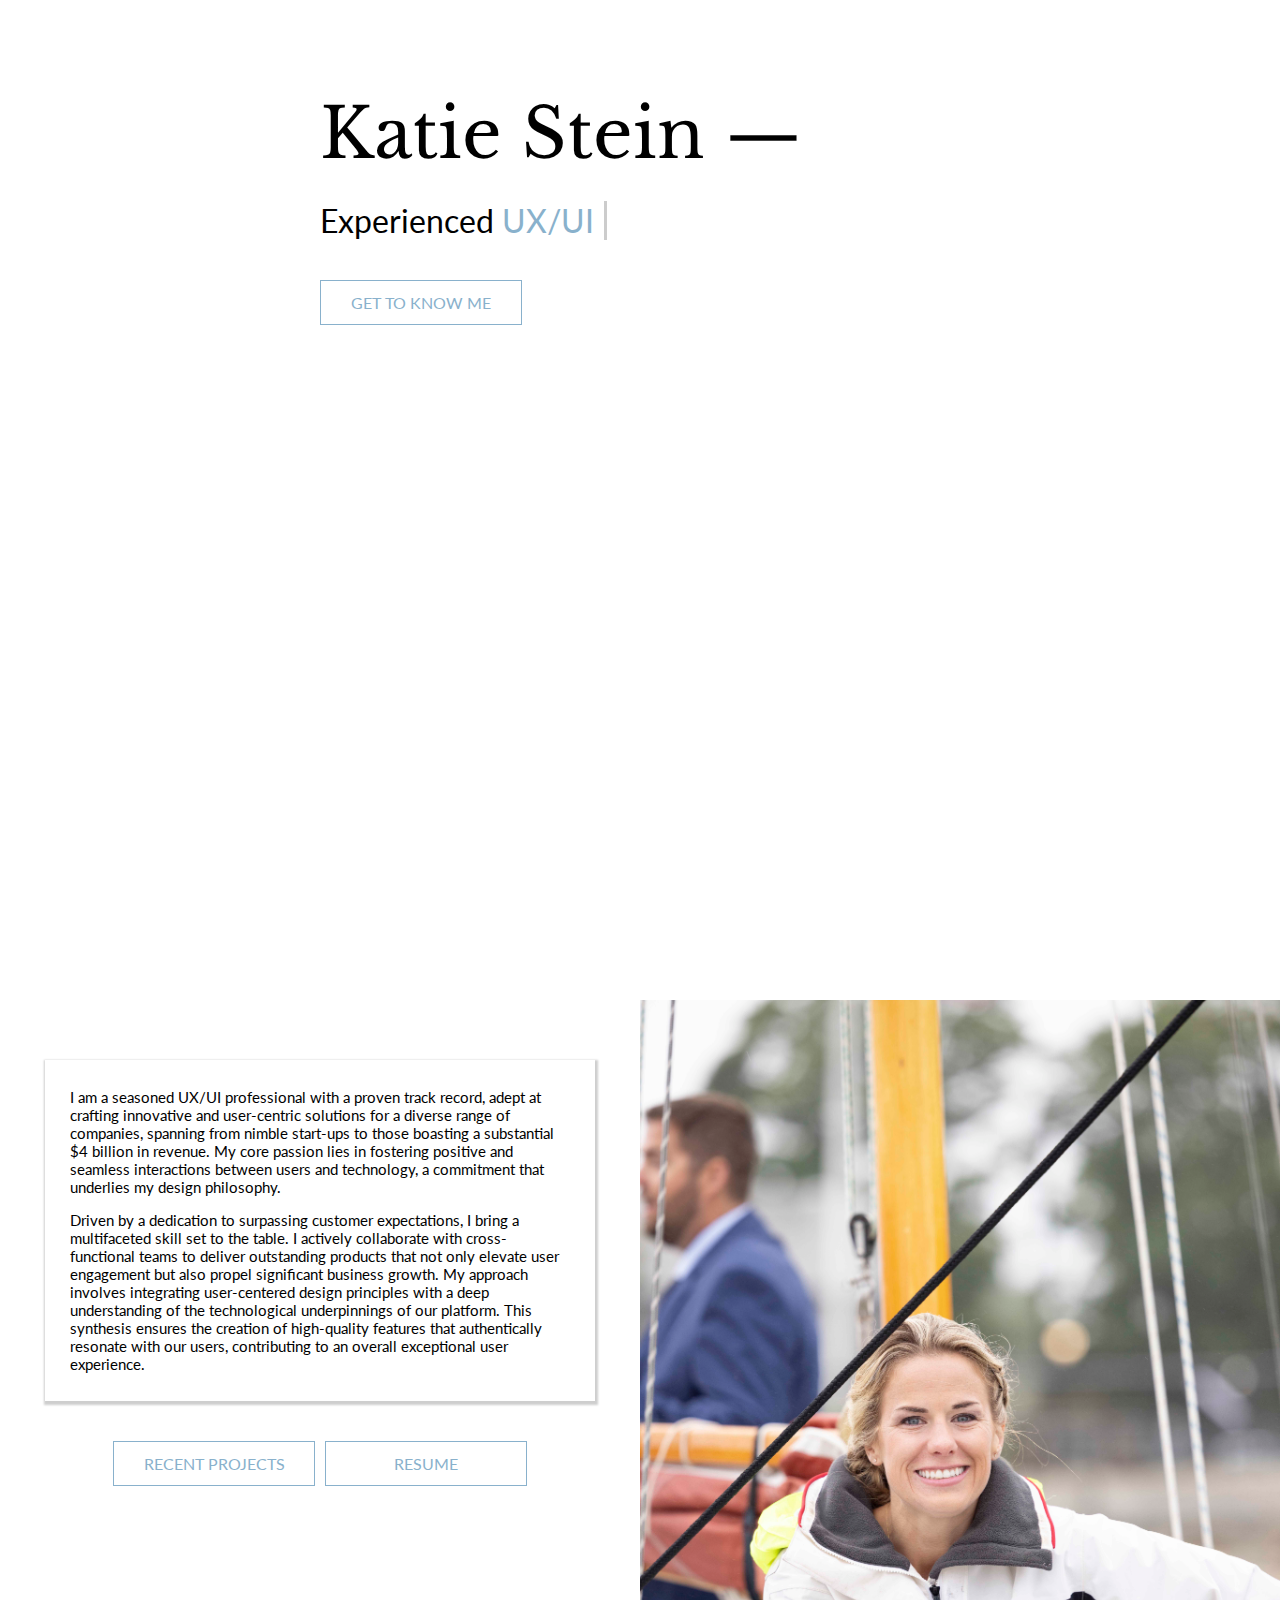
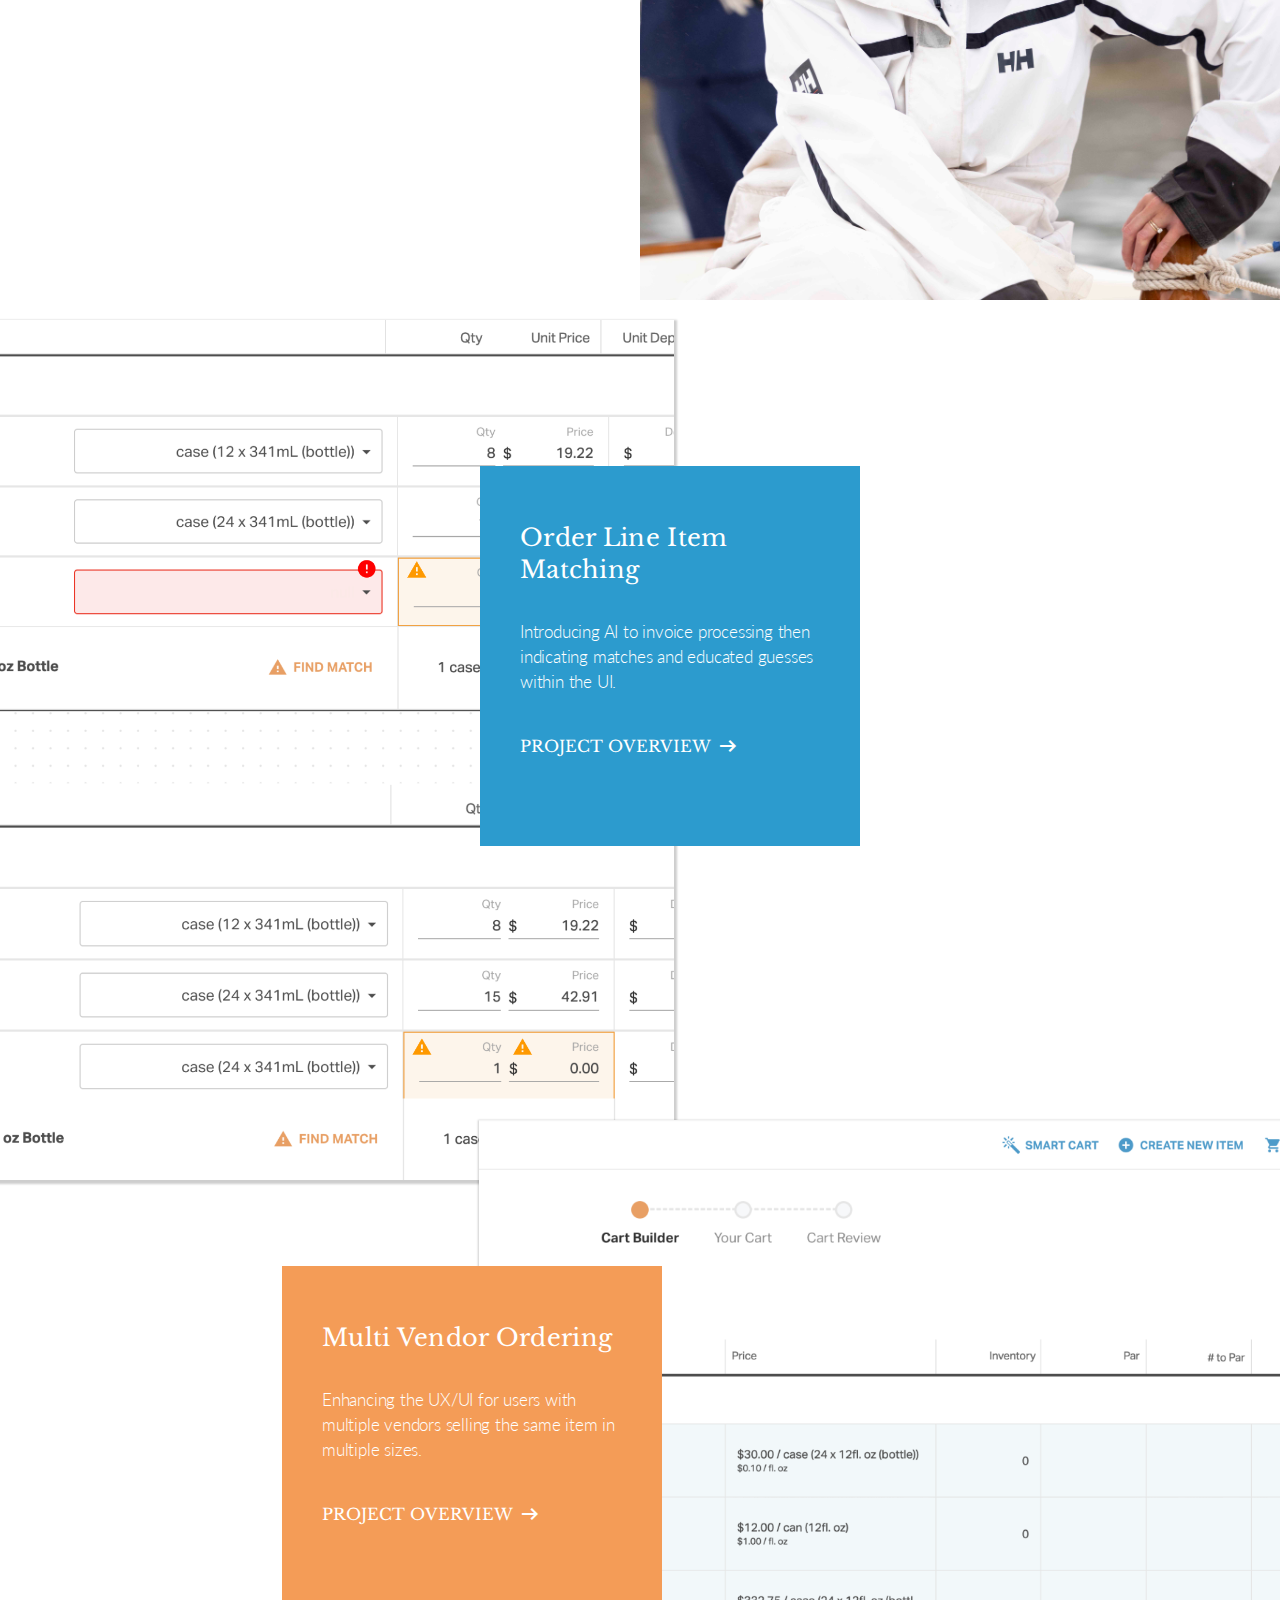
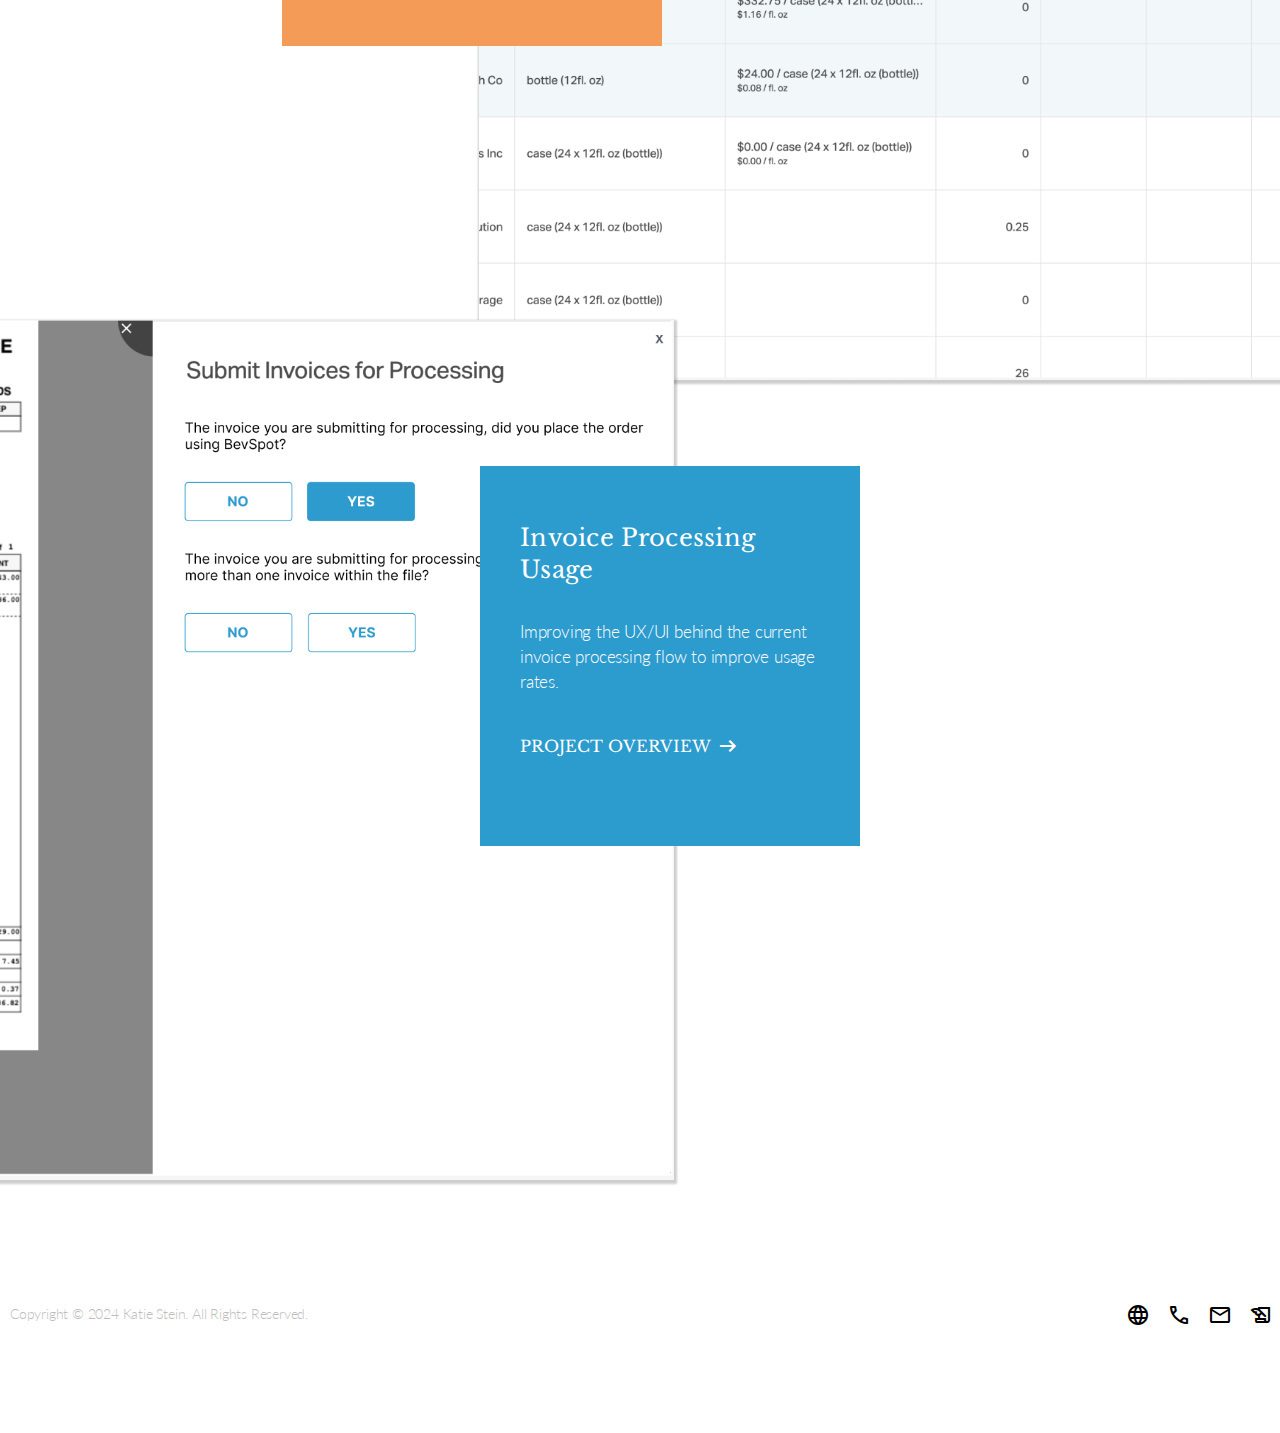
<file: index.html>
<!doctype html>
<html lang="en">

<head>
  <meta name="robots" content="noindex">
  <meta name="googlebot" content="noindex">
  <meta charset="UTF-8">
  <title>Katie Stein | UX/UI</title>
  <meta name="viewport" content="width=device-width, initial-scale=1.0">
  <link rel="icon" type="image/icon" href="img/favicon.png">
  <link href="https://fonts.googleapis.com/css2?family=Libre+Baskerville&family=Lato&display=swap" rel="stylesheet">
  <link rel="stylesheet"
    href="https://fonts.googleapis.com/css2?family=Material+Symbols+Outlined:opsz,wght,FILL,GRAD@48,400,0,0" />
  <link href="css/custom.css" rel="stylesheet">
</head>

<body>
  <div id="home">
    <h1>Katie Stein —</h1>
    <div class="container">
      <p>Experienced <span class="typed-text"></span><span class="cursor">&nbsp;</span></p>
    </div>
    <a class="linked-button hide" href="#about">Get to Know Me</a>
  </div>
  <div id="about" class="flex-container">
    <div class="flex-item left">
      <div class="content">
        <p>
I am a seasoned UX/UI professional with a proven track record, adept at crafting innovative and user-centric solutions for a diverse range of companies, spanning from nimble start-ups to those boasting a substantial $4 billion in revenue. My core passion lies in fostering positive and seamless interactions between users and technology, a commitment that underlies my design philosophy.</p>
        <p>Driven by a dedication to surpassing customer expectations, I bring a multifaceted skill set to the table. I actively collaborate with cross-functional teams to deliver outstanding products that not only elevate user engagement but also propel significant business growth. My approach involves integrating user-centered design principles with a deep understanding of the technological underpinnings of our platform. This synthesis ensures the creation of high-quality features that authentically resonate with our users, contributing to an overall exceptional user experience.</p>
      </div>
      <div class="linked-buttons-container">
        <a class="linked-button hide" href="#ai-work">Recent Projects</a>
        <a class="linked-button hide" target="_blank" href="img/resume.pdf">Resume</a>
      </div>
    </div>
    <div class="flex-item right">
    </div>
  </div>

  <section id="ai-work" class="project-section-1 wf-section">
    <div class="container-1 w-container">
      <div class="project-box-1 w-clearfix">
        <h1 class="heading">Order Line Item Matching</h1>
        <p class="paragraph-subheading">Introducing AI to invoice processing then indicating matches and educated guesses
          within the UI.</p>
        <div class="box-spacer"></div>
        <div class="view-case-study-link w-clearfix">
          <a href="#ai" class="case-study-link">Project Overview</a>
          <span class="material-symbols-outlined">arrow_right_alt</span>
        </div>
      </div>
    </div>
    <div id="ai" class="overlay">
      <a class="cancel" href="#ai-work"></a>
      <div class="modal content-container">
        <a class="back-button" onclick="window.history.go(-1); return false;"><span class="material-symbols-outlined">close</span></a>
        <h1 class="project-title">Order Line Item Matching</h1>
        <p class="project-description">Introducing AI to invoice processing then indicating matches and educated guesses
          within the UI.</p>
        <h2>The Problem</h2>
        <p>The lack of user approval for invoices stems from the time-consuming task of manually cross-checking line 
          items against processed invoices. This inefficiency hinders the timely verification of invoices, impacting 
          financial processes and necessitating a solution to streamline and expedite the approval workflow.</p>
        <h2>The Solution</h2>
        <ul>
          <li>Enhance the UI for order detail line items to improve readability.</li>
          <li>Include indicators for successful AI matching, educated guesses and cases where AI did not attempt to
            guess.</li>
          <li>Enable users to mark line items as checked.</li>
        </ul>
        <h2>Redesigning Line Item UI</h2>
        <p>By employing the 'Crazy 8s' method, I generated eight distinct mockups using Figma. These mockups explore
          various ways to showcase order detail line items.</p>
        <img src="img/bs_13.png" alt="Project Image" class="project-image">
        <p>Once the eight designs were reviewed, I iterated on the feedback received from Product and Customer Success until I
          received approval for the new line item design.
        </p>
        <h2>Line Item Matching UX</h2>
        <p>After carefully analyzing the requirements, it was determined that three options would be available: a 100%
          match, an educated guess, or no guess at all. Working with Product, we wrote out the scenarios for the three
          situations.</p>
        <p>100% Match</p>
        <ul>
          <li>Invoice item SKU matches the SKU of a packaging/vendor relationship or the item and invoice line item hadRed indicates that we were unable to make an educated guess or achieve a 100% match
            been mapped previously.</li>
          <li>Packaging matches.</li>
          <li>Vendor exists for that given packaging or item.</li>
        </ul>
        <p>Educated Guess</p>
        <ul>
          <li>Invoice item SKU matches the SKU of a packaging/vendor relationship or the item, but the invoice line item
            has not been mapped before.</li>
          <li>Any assumptions made for quantity or price.</li>
          <li>Invoice line item name matches the item card name exactly.</li>
          <li>Packaging is not null or can be matched to a dropdown option.</li>
          <li>Last three orders are mapped to the same packaging.</li>
        </ul>
        <p>No Guess At All</p>
        <ul>
          <li>Packaging is null or cannot be matched to a dropdown option.</li>
        </ul>
        <h2>Creating Line Item Matching UI</h2>
        <p>Once the requirements were finalized, I went to Figma to devise a strategy for effectively notifying the user
          about the various scenarios in the UI.</p>
        <img src="img/bs_14.png" alt="Project Image" class="project-image">
        <ul>
          <li>No color indicates that we are 100% confident that this line item is correct.</li>
          <li>Yellow/Orange indicates an educated guess, suggesting the user to double check with their
            original order and invoice.</li>
          <li>Red indicates that we were unable to make an educated guess or achieve a 100% match.</li>
          <li>The user can hover over the packaging to extract the actual line item information from
            the invoice.</li>
        </ul>
        <img src="img/bs_15.png" alt="Project Image" class="project-image">
        <ul>
          <li>The user can verify that they have checked the line item and everything is satisfactory.</li>
          <li>After making a selection or taking an action on the items with an educated guess, the indicators would be 
            removed.</li>
          <li>If a user verifies the line item using a checkmark, the items with an educated guess will be marked as
            having no action required.</li>
        </ul>
        <img src="img/bs_16.png" alt="Project Image" class="project-image">
        <ul>
          <li>Once the user has added or verified all the line item information, the desired outcome is to have a green
            check mark next to each line item.</li>
          <li>If an item initially has no match, the UI will display markings once a match is found.</li>
        </ul>
        <br />
        <hr />
        <br />
        <h2>Next Steps</h2>
        <p>Once the engineering team is able to achieve the backend for line item matching along with a confidence score, 
          I will collaborate closely with an engineer to incorporate the front end UI.</p>
        <p>We will then utilize analytics to evaluate the potential increase in approved invoices over time as a result of 
          the new, intuitive UI. Throughout this process, we will actively gather feedback from users regarding 
          the design and accuracy of line item matching.</p>
      </div>
    </div>
  </section>

  <section id="multi-vendor-work" class="project-section-1 wf-section">
    <div class="container-2 x-container">
      <div class="project-box-2 w-clearfix">
        <h1 class="heading">Multi Vendor Ordering</h1>
        <p class="paragraph-subheading">Enhancing the UX/UI for users with multiple vendors selling the same item in
          multiple sizes.</p>
        <div class="box-spacer"></div>
        <div class="view-case-study-link w-clearfix">
          <a href="#multi vendor" class="case-study-link">Project Overview</a>
          <span class="material-symbols-outlined">arrow_right_alt</span>
        </div>
      </div>
    </div>
    <div id="multi vendor" class="overlay">
      <a class="cancel" href="#multi-vendor-work"></a>
      <div class="modal content-container">
        <a class="back-button" onclick="window.history.go(-1); return false;"><span class="material-symbols-outlined">close</span></a>
        <h1 class="project-title">Multi Vendor Ordering</h1>
        <p class="project-description">Enhancing the UX/UI for users with multiple vendors selling the same item in
          multiple sizes.</p>
        <h2>The Problem</h2>
        <p>Managing inventory and reporting becomes complex for a user who consumes the same item from different vendors
          and in varying sizes. This situation creates challenges in accurately counting inventory and reporting,
          especially when multiple instances of the same item are obtained from different vendors and in different
          sizes. The user's objective is to effectively manage a single item that comes in multiple packaging sizes from
          different vendors, allowing for easy comparison of costs among different purchasing options.</p>
        <h2>The Solution</h2>
        <ul>
          <li>Redesign the Item Card to be able to add multiple vendors to a given packaging size.</li>
          <li>Redesign Cart Builder to showcase the different packaging sizes and vendors for a single item.</li>
        </ul>
        <h2>Redesigning the Item Card</h2>
        <p>By employing the 'Crazy 8s' method, I generated eight distinct mockups using Figma. These mockups explore
          various approaches to showcasing packaging information within the Item Card component.</p>
        <img src="img/bs_1.png" alt="Project Image" class="project-image">
        <p>In collaboration with internal team members, we conducted a review of the eight designs, discussing
          the likes and dislikes for each. Based on this feedback, I returned to Figma to integrate the most favorable
          aspects into an approach for displaying multiple packaging sizes sourced from multiple vendors.</p>
        <img src="img/bs_2.png" alt="Project Image" class="project-image">
        <img src="img/bs_3.png" alt="Project Image" class="project-image">
        <p>I engaged in multiple iterations of this process, continuously refining the design to strike a balance
          between intuitiveness, cleanliness and minimal disruption to the current implementation of the Item
          Card. Throughout these rounds, we carefully considered and incorporated feedback to ensure the final display
          of multiple packaging sizes from different vendors met our objectives. The staging UI, reflecting
          these changes, is presented below.</p>
        <img src="img/bs_4.png" alt="Project Image" class="project-image">
        <br />
        <hr />
        <br />
        <h2>Redesigning Cart Builder</h2>
        <p>After designing a way for the user to create and manage a single item with multiple packaging sizes and
          vendors, the next step was to facilitate the seamless ordering of this item in different sizes from various
          vendors. To meet this requirement, my focus was on preserving the current UI as much as possible to minimize
          any disruption for the user. Utilizing Figma, I created a high fidelity mockup<span class="hide"> (Shown Below)</span> of proposed design enhancements.</p>
        <div class="hide"><iframe class="hide" style="border: 0;" width="800" height="450"
          src="https://www.figma.com/embed?embed_host=share&url=https%3A%2F%2Fwww.figma.com%2Fproto%2Fii4vCVpwgu2extqrcbatGm%2Fmulti vendor-Cart-Builder%3Ftype%3Ddesign%26node-id%3D1-4%26t%3D7BW932RYJ9CVZcie-1%26scaling%3Dscale-down-width%26page-id%3D0%253A1%26starting-point-node-id%3D1%253A1080%26mode%3Ddesign"
          allowfullscreen></iframe></div>
          <img src="img/bs_17.png" alt="Project Image" class="project-image show">
        <p>Once the mockups were finalized, we arranged discussions with key users to gather their feedback on the
          designs. After a few minor iterations based on their input, I collaborated closely with an engineer
          to implement the required UI updates for accommodating multi vendor ordering. The staging UI, reflecting
          these changes, is presented below.</p>
        <img src="img/bs_5.png" alt="Project Image" class="project-image">
        <img src="img/bs_6.png" alt="Project Image" class="project-image">
        <br />
        <hr />
        <br />
        <h2>Next Steps</h2>
        <p>Having enabled the creation and ordering of different purchasing options for the same item, our next step is
          to gather feedback using Maze and staging data. This feedback will be instrumental in iterating on the design
          prior to the official launch and identifying any critical bugs (P1) within the code. It's important to note
          that this implementation involves significant changes to the back end and existing data, necessitating a
          comprehensive release plan.</p>

          <p>Once these changes are pushed to production, we will need to ensure that the rest of the application,
          including inventory counting and reports, is modified to accommodate this new feature. This transition
          requires a thorough approach to ensure a seamless integration and minimize any disruptions to the existing
          functionality.</p>

          <p>Overall, this endeavor represents a significant change that requires meticulous planning, thorough testing and
          careful execution to ensure a smooth and successful adoption of the new capabilities and features within the
          application.</p>
      </div>
    </div>
  </section>

  <section id="invoice-processing-work" class="project-section-1 wf-section">
    <div class="container-3 w-container">
      <div class="project-box-3 w-clearfix">
        <h1 class="heading">Invoice Processing Usage</h1>
        <p class="paragraph-subheading">Improving the UX/UI behind the current invoice processing flow to improve
          usage rates.</p>
        <div class="box-spacer"></div>
        <div class="view-case-study-link w-clearfix">
          <a href="#invoice-processing" class="case-study-link">Project Overview</a>
          <span class="material-symbols-outlined">arrow_right_alt</span>
        </div>
      </div>
    </div>
    <div id="invoice-processing" class="overlay">
      <a class="cancel" href="#invoice-processing-work"></a>
      <div class="modal content-container">
        <a class="back-button" onclick="window.history.go(-1); return false;"><span class="material-symbols-outlined">close</span></a>
        <h1 class="project-title">Invoice Processing Usage</h1>
        <p class="project-description">Improving the UX/UI behind the current invoice processing flow to enhance
          usage rates.</p>
        <h2>The Problem</h2>
        <p>Users struggle to determine whether they should attach a returned process invoice to an existing order or
          create a new order. As a result, duplicate orders are frequently generated due to the uncertainty surrounding
          the items included in the returned processed invoice.</p>
        <h2>The Solution</h2>
        <ul>
          <li>Improve the UX behind submitting processed invoices to attach to order records during submission process.
          </li>
          <li>Improve the UI behind attaching returned processed invoices to ask the right questions to prevent
            duplication.</li>
        </ul>
        <h2>Determining the User Flows</h2>
        <p>The initial phase of this project involved identifying and mapping out various user flows to guide the
          creation of mockups. Numerous decision points were identified, requiring careful consideration and inclusion
          in the process.</p>
        <img src="img/bs_8.png" alt="Project Image" class="project-image">
        <img src="img/bs_9.png" alt="Project Image" class="project-image">
        <h2>Redesigning the User Flow</h2>
        <p>After consideration for how users attach returned process invoices to order records today, taking in feedback
          from current users and the Customer Success team, I determined that the easiest solution would be to attach 
          invoices to order records upon upload.</p>
        <p>When users were recieving returned process invoices, they had no record of what was actually on the invoice
          besides the number of items, useless in most scenarios, and the vendor. I realized that when a user
          was uploading an invoice they had full context of what was on the invoice to reference for the order
          assignment.</p>
        <p>After presenting a solution for the uploading of the invoice, I determined that this flow would be useless 
          for returned invoices that users might get through a third party integration vs uploading it through our UI.
          Presenting the user with leading questions would indicate which action they should take whether to create new
          or attach to an order placed within app.</p>
        <p>Once the plan was established, I proceeded to use Figma for creating mockups illustrating the envisioned
          flow. To maintain consistency within the application, I aimed to reuse components whenever possible. After
          considering various options, I settled on a slide-in card design that would contain a questionnaire for the
          user.</p>
        <p>Through collaborative design iterations involving stakeholders, we arrived at a final set of mockups<span class="hide"> (Show Below)</span>. These
          mockups were then presented to users to seek their final approval.</p>
        <div class="hide"><iframe style="border: 0" width="800" height="450"
          src="https://www.figma.com/embed?embed_host=share&url=https%3A%2F%2Fwww.figma.com%2Fproto%2FmRiYFSdq4qHZEsvRlPgXGd%2FOrder-History-v3-Improvement%3Ftype%3Ddesign%26node-id%3D1-3%26t%3DnT7k2Wc0GY73NMmJ-1%26scaling%3Dscale-down-width%26page-id%3D0%253A1%26starting-point-node-id%3D1%253A3%26mode%3Ddesign"
          allowfullscreen></iframe></div>
          <img src="img/bs_18.png" alt="Project Image" class="project-image show">
        <h2>Implementation</h2>
        <p>After a few minor iterations based on user input, I collaborated closely with an engineer to
          implement the new UI. The final design, reflecting these changes, is presented below.</p>
        <img src="img/bs_10.png" alt="Project Image" class="project-image">
        <img src="img/bs_11.png" alt="Project Image" class="project-image">
        <br />
        <hr />
        <br />
        <h2>Next Steps</h2>
        <p>Efficiently processing invoices and linking them to order records is crucial for our users' success. Our
          upcoming features will involve utilizing AI to identify received items on the invoice and compare them to the
          ordered items, enabling us to identify any missing items.</p>
        <p>We plan to integrate with accounting systems for restaurants and bars, allowing them to manage their financial 
          records with accurate, synced data. Ultimately, we intend to provide the capability to pay invoices directly 
          through our application.</p>
        <p>Throughout these future features, we will continuously iterate on the new user interface based on valuable
          feedback from users as they engage with this feature more and more.</p>
      </div>
    </div>
  </section>

  <div class="footer accent wf-section">
    <div class="container-10">
      <div class="float-right"><a href="https://www.linkedin.com/in/katherinegaraffa/" target="_blank"
          class="social-icon-link w-inline-block"><span class="material-symbols-outlined">language</span></a><a
          href="tel:+1-203-581-1030" target="_blank" class="social-icon-link w-inline-block"><span
            class="material-symbols-outlined">phone</span></a><a href="mailto:contact@katiestein.com" target="_blank"
          class="social-icon-link w-inline-block"><span class="material-symbols-outlined">email</span></a><a
          href="img/resume.pdf" target="_blank" class="social-icon-link w-inline-block"><span
            class="material-symbols-outlined">
            history_edu
          </span></a></div>
      <div class="footer-text">Copyright © 2024 Katie Stein. All Rights Reserved.</div>
    </div>
  </div>

</body>
<script src="js/type.js"></script>
</body>

</html>
</file>
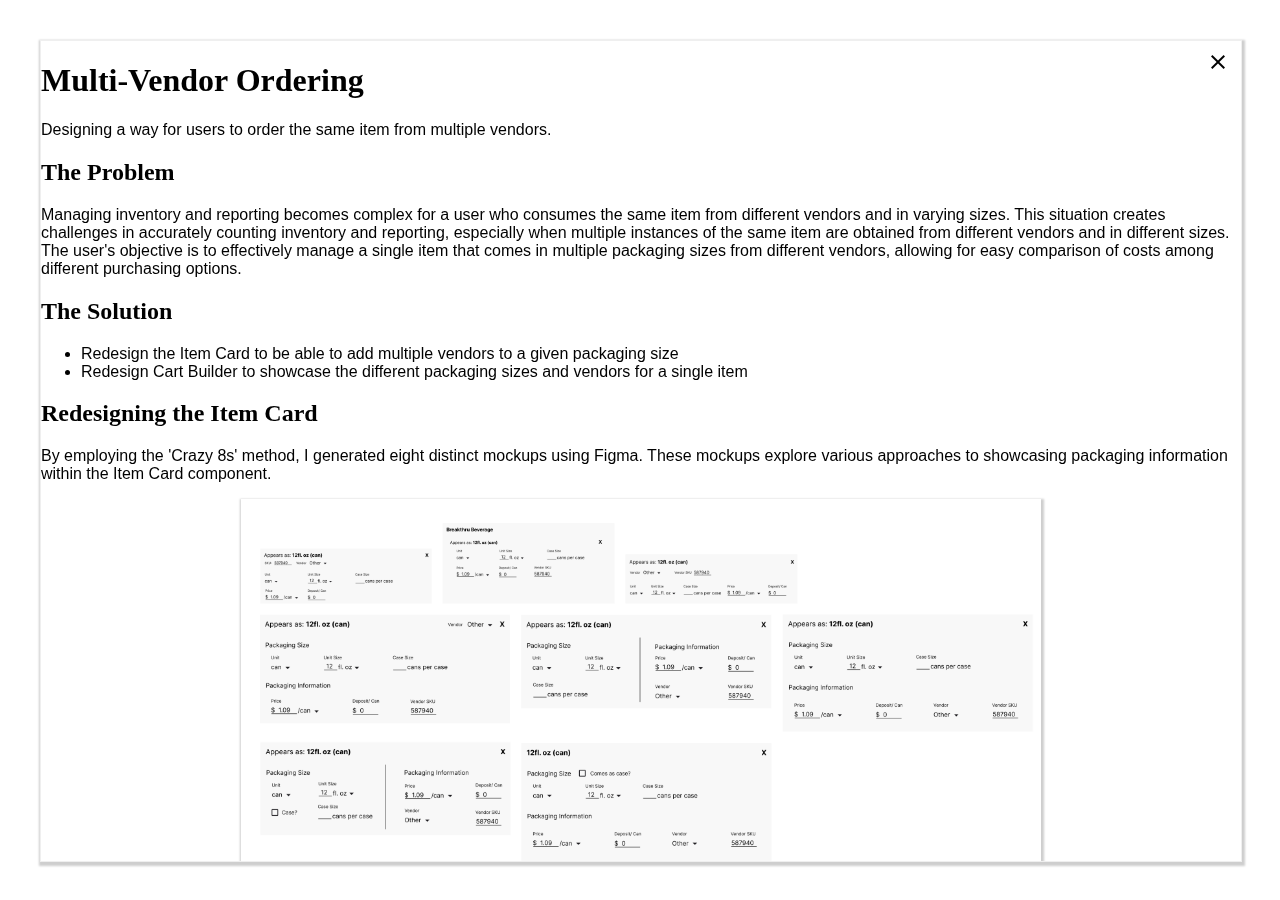
<file: bevspot.html>
<!doctype html>
<html lang="en">

<head>
  <meta name="robots" content="noindex">
  <meta name="googlebot" content="noindex">
  <meta charset="UTF-8">
  <title>Katherine Stein | Multi-Vendor Ordering</title>
  <meta name="viewport" content="width=device-width, initial-scale=1.0">
  <link rel="icon" type="image/icon" href="img/favicon.png">
  <link href="css/custom.css" rel="stylesheet">
  <link href="https://fonts.googleapis.com/css?family=Source+Sans+Pro:wght@400" rel="stylesheet">
  <link rel="stylesheet"
    href="https://fonts.googleapis.com/css2?family=Material+Symbols+Outlined:opsz,wght,FILL,GRAD@48,400,0,0" />

</head>

<body>
  <div class="work-container">
    <a class="back-button" onclick="window.history.go(-1); return false;"><span
        class="material-symbols-outlined">close</span></a>
    <div class="content-container">
      <h1 class="project-title">Multi-Vendor Ordering</h1>
      <p class="project-description">Designing a way for users to order the same item from multiple vendors.
      <h2>The Problem</h2>
      <p>Managing inventory and reporting becomes complex for a user who consumes the same item from different vendors and in varying sizes. This situation creates challenges in accurately counting inventory and reporting, especially when multiple instances of the same item are obtained from different vendors and in different sizes. The user's objective is to effectively manage a single item that comes in multiple packaging sizes from different vendors, allowing for easy comparison of costs among different purchasing options.</p>
      <h2>The Solution</h2>
      <ul>
        <li>Redesign the Item Card to be able to add multiple vendors to a given packaging size</li>
        <li>Redesign Cart Builder to showcase the different packaging sizes and vendors for a single item</li>
      </ul>
      <h2>Redesigning the Item Card</h2>
      <p>By employing the 'Crazy 8s' method, I generated eight distinct mockups using Figma. These mockups explore various approaches to showcasing packaging information within the Item Card component.</p>
      <img src="img/bs_1.png" alt="Project Image" class="project-image">
      <p>In collaboration with internal stakeholders, we conducted a thorough review of the eight designs, discussing our likes and dislikes for each. Based on this feedback, I returned to Figma to integrate the most favorable aspects into distinct approaches for displaying multiple packaging sizes sourced from multiple vendors.</p>
      <img src="img/bs_2.png" alt="Project Image" class="project-image">
      <img src="img/bs_3.png" alt="Project Image" class="project-image">
      <p>I engaged in multiple iterations of this process, continuously refining our designs to strike a balance between intuitiveness, cleanliness and minimal disruption to the current packaging implementation on the Item Card. Throughout these rounds, we carefully considered and incorporated feedback to ensure the final display of multiple packaging sizes from different vendors met our objectives.</p>
      <img src="img/bs_4.png" alt="Project Image" class="project-image">
      <br/>
      <hr/>
      <br/>
      <h2>Redesigning Cart Builder</h2>
      <p>After designing a way for the user to create and manage a single item with multiple packaging sizes and vendors, the next step was to facilitate the seamless ordering of this item in different sizes from various vendors. To meet this requirement, my focus was on preserving the current UI as much as possible to minimize any disruption for the user. Presented below are the high-fidelity mockups created in Figma, reflecting the proposed design enhancements.</p>
      <iframe style="border: 0;" width="800" height="450" src="https://www.figma.com/embed?embed_host=share&url=https%3A%2F%2Fwww.figma.com%2Fproto%2Fii4vCVpwgu2extqrcbatGm%2FMulti-Vendor-Cart-Builder%3Ftype%3Ddesign%26node-id%3D1-1080%26t%3DMHbg0mIcT6eLNyFa-1%26scaling%3Dscale-down-width%26page-id%3D0%253A1%26starting-point-node-id%3D1%253A1080%26mode%3Ddesign" allowfullscreen></iframe>
      <p>Once the mockups were finalized, we arranged discussions with key customers to gather their feedback on the designs. After a few minor iterations based on their input, I collaborated closely with the backend engineer to implement the required UI updates for accommodating multi-vendor ordering. The final design, reflecting these changes, is presented below.</p>
      <img src="img/bs_5.png" alt="Project Image" class="project-image">
      <img src="img/bs_6.png" alt="Project Image" class="project-image">
      <br/>
      <hr/>
      <br/>
      <h2>Next Steps</h2>
      <p>Having enabled the creation and ordering of different purchasing options for the same item, our next step is to gather feedback using Maze and staging data. This feedback will be instrumental in iterating on the design prior to the official launch and identifying any critical bugs (P1) within the code. It's important to note that this implementation involves significant changes to the back end and existing data, necessitating a comprehensive release plan.<br/><br/>

        Once these changes are pushed to production, we will need to ensure that the rest of the application, including inventory counting and reports, is modified to accommodate this new feature. This transition requires a thorough approach to ensure a seamless integration and minimize any disruptions to the existing functionality.<br/><br/>

        Overall, this endeavor represents a significant change that requires meticulous planning, thorough testing and careful execution to ensure a smooth and successful adoption of the new capabilities and features within the application.</p>
    </div>
  </div>
</body>

</html>
</file>
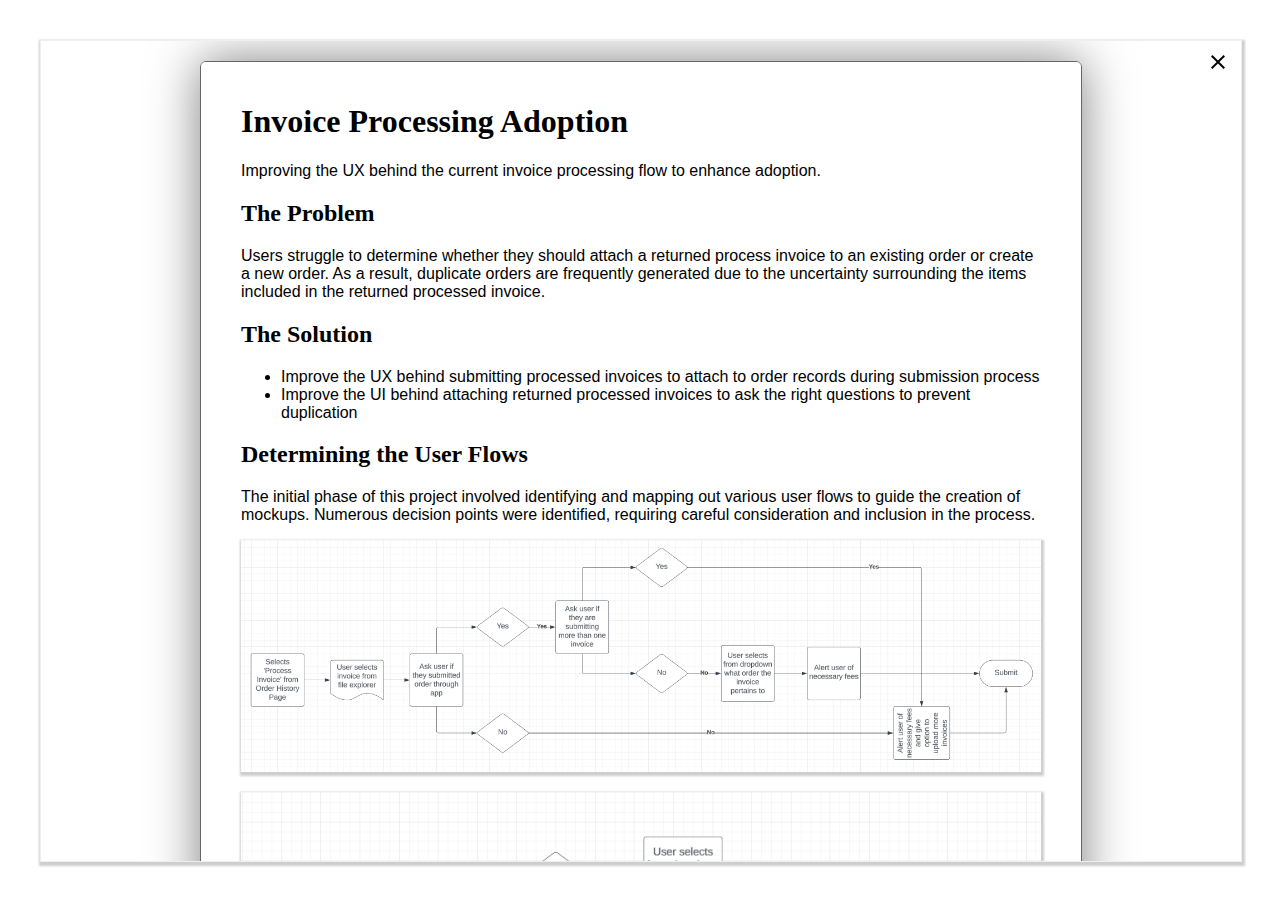
<file: bevspot2.html>
<!doctype html>
<html lang="en">

<head>
  <meta name="robots" content="noindex">
  <meta name="googlebot" content="noindex">
  <meta charset="UTF-8">
  <title>Katherine Stein | Invoice Processing Adoption</title>
  <meta name="viewport" content="width=device-width, initial-scale=1.0">
  <link rel="icon" type="image/icon" href="img/favicon.png">
  <link href="css/custom.css" rel="stylesheet">
  <link href="https://fonts.googleapis.com/css?family=Source+Sans+Pro:wght@400" rel="stylesheet">
  <link rel="stylesheet"
    href="https://fonts.googleapis.com/css2?family=Material+Symbols+Outlined:opsz,wght,FILL,GRAD@48,400,0,0" />

</head>

<body>
  <div class="work-container">
    <a class="back-button" onclick="window.history.go(-1); return false;"><span
        class="material-symbols-outlined">close</span></a>
    <div class="modal content-container">
      <h1 class="project-title">Invoice Processing Adoption</h1>
      <p class="project-description">Improving the UX behind the current invoice processing flow to enhance adoption.</p>
      <h2>The Problem</h2>
      <p>Users struggle to determine whether they should attach a returned process invoice to an existing order or create a new order. As a result, duplicate orders are frequently generated due to the uncertainty surrounding the items included in the returned processed invoice.</p>
      <h2>The Solution</h2>
      <ul>
        <li>Improve the UX behind submitting processed invoices to attach to order records during submission process</li>
        <li>Improve the UI behind attaching returned processed invoices to ask the right questions to prevent duplication</li>
      </ul>
      <h2>Determining the User Flows</h2>
      <p>The initial phase of this project involved identifying and mapping out various user flows to guide the creation of mockups. Numerous decision points were identified, requiring careful consideration and inclusion in the process.</p>
      <img src="img/bs_8.png" alt="Project Image" class="project-image">
      <img src="img/bs_9.png" alt="Project Image" class="project-image">
      <h2>Redesigning the User Flow</h2>
      <p>After consideration for how users attach returned process invoices to order records today, taking in feedback from current users and customer success, I determined that the easiest solution would be to attach invoices to order records upon upload.</p>
      <p>When users were recieving returned process invoices, they had no record of what was actually on the invoice besides the number of items, useless in most scenarios, and the vendor. However, I realized that when a user was uploading an invoice they had full context of what was on the invoice to reference for the order assignment.</p>
      <p>After presenting a solution for the uploading of the invoice, I determined that this flow would be incredibly useless for returned invoices that users might get through a third party integration vs uploading it. Presenting the user with leading questions would indicate which action they should take whether to create new or attach to an order placed within app.</p>
      <p>Once the plan was established, I proceeded to use Figma for creating mockups illustrating the envisioned flow. To maintain consistency within the application, I aimed to reuse components whenever possible. After considering various options, I settled on a slide-in card design that would contain a questionnaire for the user.</p>
      <p>Through collaborative design iterations involving stakeholders, we arrived at a final set of mockups. These mockups were then presented to customers to seek their final approval and endorsement.</p>
      <iframe style="border: 0" width="800" height="450" src="https://www.figma.com/embed?embed_host=share&url=https%3A%2F%2Fwww.figma.com%2Fproto%2FmRiYFSdq4qHZEsvRlPgXGd%2FOrder-History-v3-Improvement%3Ftype%3Ddesign%26node-id%3D1-3%26t%3DnT7k2Wc0GY73NMmJ-1%26scaling%3Dscale-down-width%26page-id%3D0%253A1%26starting-point-node-id%3D1%253A3%26mode%3Ddesign" allowfullscreen></iframe>
      <h2>Implementation</h2>
      <p>After a few minor iterations based on their input, I collaborated closely with the backend engineer to implement the new UI. The final design, reflecting these changes, is presented below.</p>
      <img src="img/bs_10.png" alt="Project Image" class="project-image">
      <img src="img/bs_11.png" alt="Project Image" class="project-image">
      <br/>
      <hr/>
      <br/>
      <h2>Next Steps</h2>
      <p>Efficiently processing invoices and linking them to order records is crucial for our users' success. Our upcoming features will involve utilizing AI to identify received items on the invoice and compare them to the ordered items, enabling us to identify any missing items.</p>
      <p>Furthermore, we aim to integrate with accounting systems for restaurants and bars, allowing them to manage their financial records with accurate and automatically synced data. Ultimately, we intend to provide the capability to pay invoices directly through our application.</p>
      <p>Throughout this journey, we will continuously iterate on the new user interface based on valuable feedback from users as they engage with this feature more and more.</p>      
    </div>
  </div>
</body>

</html>
</file>
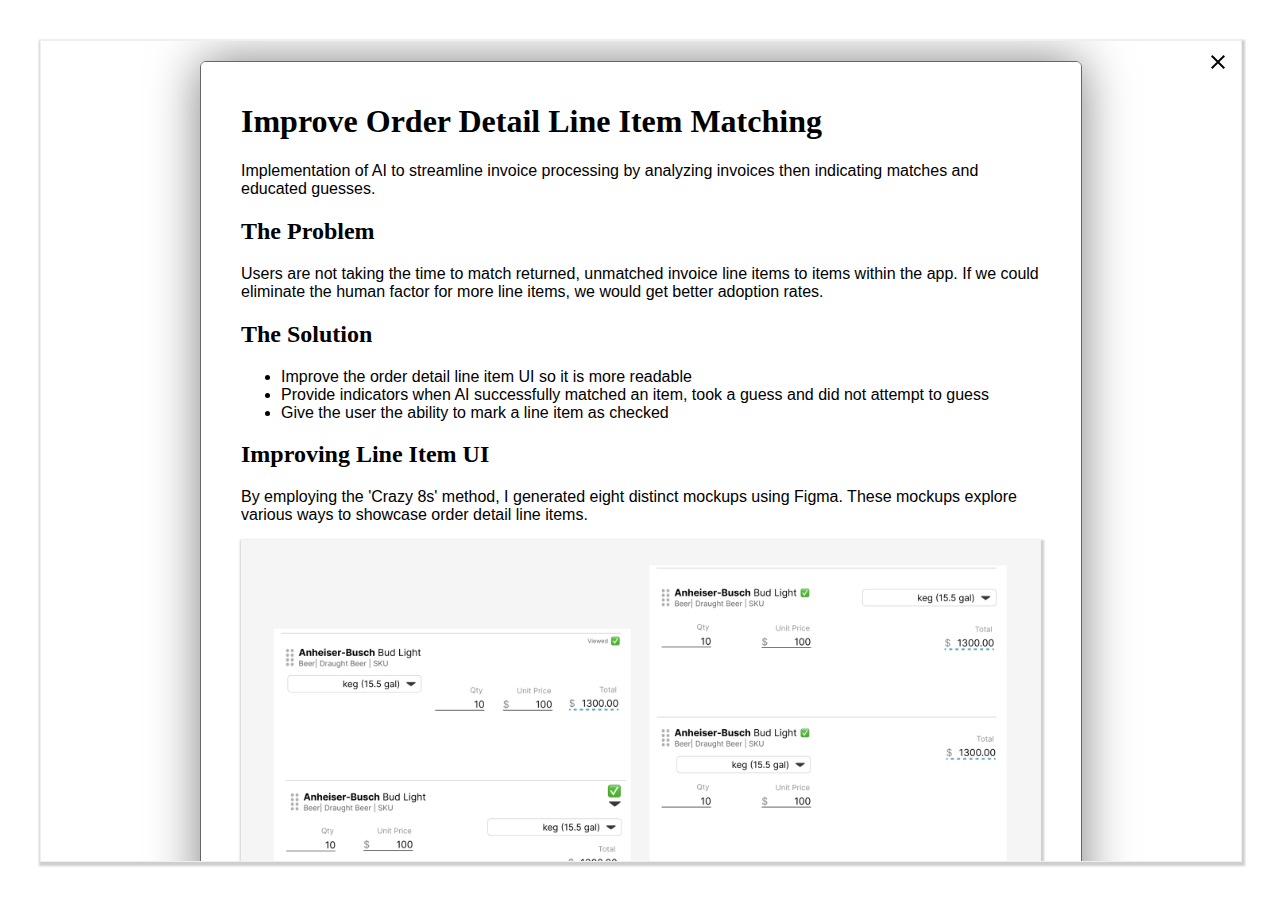
<file: bevspot3.html>
<!doctype html>
<html lang="en">

<head>
  <meta name="robots" content="noindex">
  <meta name="googlebot" content="noindex">
  <meta charset="UTF-8">
  <title>Katherine Stein | Invoice Processing Adoption</title>
  <meta name="viewport" content="width=device-width, initial-scale=1.0">
  <link rel="icon" type="image/icon" href="img/favicon.png">
  <link href="css/custom.css" rel="stylesheet">
  <link href="https://fonts.googleapis.com/css?family=Source+Sans+Pro:wght@400" rel="stylesheet">
  <link rel="stylesheet"
    href="https://fonts.googleapis.com/css2?family=Material+Symbols+Outlined:opsz,wght,FILL,GRAD@48,400,0,0" />

</head>

<body>
  <div class="work-container">
    <a class="back-button" onclick="window.history.go(-1); return false;"><span
        class="material-symbols-outlined">close</span></a>
    <div class="modal content-container">
      <h1 class="project-title">Improve Order Detail Line Item Matching</h1>
      <p class="project-description">Implementation of AI to streamline invoice processing by analyzing invoices then indicating matches and educated guesses.</p>
      <h2>The Problem</h2>
      <p>Users are not taking the time to match returned, unmatched invoice line items to items within the app. If we could eliminate the human factor for more line items, we would get better adoption rates.</p>
      <h2>The Solution</h2>
      <ul>
        <li>Improve the order detail line item UI so it is more readable</li>
        <li>Provide indicators when AI successfully matched an item, took a guess and did not attempt to guess</li>
        <li>Give the user the ability to mark a line item as checked</li>
      </ul>
      <h2>Improving Line Item UI</h2>
      <p>By employing the 'Crazy 8s' method, I generated eight distinct mockups using Figma. These mockups explore various ways to showcase order detail line items.</p>
      <img src="img/bs_13.png" alt="Project Image" class="project-image">
      <h2>Creating Matching Logic UI</h2>
      <p>After carefully analyzing the requirements, it was determined that three options would be available: a 100% match, an educated guess, or no guess at all. Working with Product, we wrote out the scenarios for the three situations.</p>
      <p>100% Match</p>
      <ul>
        <li>Invoice item sku matches sku of a packaging/vendor relationship or item and invoice line item has been mapped previously</li>
        <li>Packaging matches</li>
        <li>Vendor exists on that given packaging or item</li>
      </ul>
      <p>Educated Guess</p>
      <ul>
        <li>Invoice item sku matches sku of a packaging/vendor relationship or item but invoice line item has ever been mapped before</li>
        <li>Any assumptions made for qty or price</li>
        <li>Invoice line item name matches item card name 1:1</li>
        <li>Packaging not null or matchable to dropdown</li>
        <li>Last three orders same map to packaging</li>
      </ul>
      <p>No Guess At All</p>
      <ul>
        <li>Packaging is null or un-matchable to dropdown</li>
      </ul>
      <p>Once the requirements were finalized, I went to Figma to devise a strategy for effectively notifying the user about the various scenarios in the UI.</p>
      <img src="img/bs_14.png" alt="Project Image" class="project-image">
      <ul>
        <li>No color would indicate that we are 100% confident that this line item is correct</li>
        <li>Yellow/ Orange would be an educated guess, alerting user to double check this with their original order and invoice</li>
        <li>Red would mean we were unable to make an educated guess or 100% match</li>
        <li>The user could hover over the packaging and get the actual line item information from the invoice that was extracted</li>
      </ul>
      <img src="img/bs_15.png" alt="Project Image" class="project-image">
      <ul>
        <li>The user would be able to check that they looked for the line item and everything is good</li>
        <li>Once a selection or action was made on the no guess items, they would appear good</li>
        <li>If a user checked the line item using the checkmark, the educated guess items would show as no action</li>
      </ul>
      <img src="img/bs_16.png" alt="Project Image" class="project-image">
      <ul>
        <li>After all line item information is added/ checked by the user, the ideal state would be every line item with green check mark</li>
        <li>If item does not have a match at all, once matched the UI would show markings</li>
      </ul>
      <br/>
      <hr/>
      <br/>
      <h2>Next Steps</h2>
      <p>Once engineering is able to provide the backend for line item matching with a confidence score, I will work closely with an engineer to implement the UI.</p>
      <p>We will then use analytics to see if the number of approved invoices increases over time with the easier, more intutitive UI. All the while taking feedback from customers on the design and accuracy of line item matching.</p>
    </div>
  </div>
</body>

</html>
</file>
<file: css/custom.css>
html {
   scroll-behavior: smooth;
   cursor: default;
}

html::-webkit-scrollbar {
   display: none;
}

body {
   margin: 0;
   font-family: 'Lato', sans-serif;
}

h1,
h2,
h3,
h4,
h5,
h6 {
   font-family: 'Libre Baskerville', serif;
}

a {
   color: inherit;
   text-decoration: none;
   cursor: pointer;
}

/* flex container */
.flex-container {
   flex-direction: unset;
   display: flex;
   position: relative;
   flex-wrap: wrap;
   justify-content: space-between;
   flex-flow: wrap;
}

.flex-item {
   width: calc(50vw - 10px);
   height: 100vh;
   padding: 0 5px;
}

#home h1 {
   font-size: 5.4vw;
   line-height: 1;
   text-align: left;
   font-weight: normal;
   color: #000;
   margin: 100px 0 0;
}

.linked-buttons-container {
   display: flex;
   justify-content: center;
}

.linked-button {
   text-decoration: none;
   margin: 40px 0 0;
   text-align: center;
   display: block;
   text-transform: uppercase;
   font-size: 1em;
   width: 100%;
   color: #89b1cc;
   padding: 12px 0;
   max-width: 200px;
   border: 1px solid;
}

.linked-button:hover {
   background: #89b1cc;
   color: #fff;
   transition: all 0.5s ease;
}

#home {
   height: 100vh;
   padding: 0 0 0 25vw;
}

#home .container p {
   font-size: 2rem;
   text-align: left;
   overflow: hidden;
}

#home .container p span.typed-text {
   font-weight: normal;
   color: #89b1cc;
}

#home .container p span.cursor {
   display: inline-block;
   background-color: #ccc;
   margin-left: 0.1rem;
   width: 3px;
   animation: blink 1s infinite;
}

#home .container p span.cursor.typing {
   animation: none;
}

@keyframes blink {
   0% {
      background-color: #ccc;
   }

   49% {
      background-color: #ccc;
   }

   50% {
      background-color: transparent;
   }

   99% {
      background-color: transparent;
   }

   100% {
      background-color: #ccc;
   }
}

/* about section */
#about .right {
   background: url("../img/me.jpg");
   background-size: cover;
   background-position: left bottom;
}

#about .linked-button {
   margin: 40px 5px 0;
}

#about .content {
   font-size: .95em;
   padding: 2% 4%;
   max-width: 500px;
   margin: 60px auto 0;
   box-shadow: 1px 2px 2px 2px rgba(12, 12, 12, 0.2);
}

/* contact */


.contact-container {
   margin: 0 auto;
   padding: 0 0 20px;
   max-width: 1200px;
}

.flex-item-button {
   width: calc(33.333% - 20px);
   margin: 0 10px;
   float: left;
   text-align: center;
}

.flex-item-button a {
   padding: 20px 0;
   text-decoration: none;
   font-size: 1.25em;
   text-transform: uppercase;
   display: block;
   max-width: 400px;
   color: #89b1cc;
   border: 1px solid;
   margin: 0 auto;
   width: 100%;
   border: 1px solid;
   text-align: center;
}

.flex-item-button a:hover {
   background: #89b1cc;
   color: #fff;
}

.flex-item-button .hidden,
.flex-item-button a:hover .visible {
   display: none;
}

.flex-item-button a:hover .hidden,
.flex-item-button .visible {
   display: block;
}

/* popup */
.overlay {
   position: absolute;
   top: 0;
   left: 0;
   right: 0;
   transition: opacity 200ms;
   visibility: hidden;
   opacity: 0;
}

.overlay .back-button {
   position: absolute;
   top: 10px;
   right: 10px;
}

.overlay .cancel {
   position: absolute;
   width: 100vw;
   z-index: 1;
   background: rgba(0, 0, 0, 0.5);
   display: block;
   height: 100vh;
   cursor: default;
}

body:has(.overlay:target) {
   height: 100%;
   overflow: hidden
}

.overlay:target {
   visibility: visible;
   opacity: 1;
}

.modal {
   padding: 20px 40px;
   max-width: 800px;
   max-height: calc(100vh - 80px);
   overflow: auto;
   margin: 20px auto;
   z-index: 38483;
   background: #fff;
   border: 1px solid #666;
   width: auto;
   border-radius: 6px;
   box-shadow: 0 0 50px rgba(0, 0, 0, 0.5);
   position: relative;
}

.modal .close {
   position: absolute;
   width: 20px;
   height: 20px;
   top: 20px;
   right: 20px;
   opacity: 0.8;
   transition: all 200ms;
   font-size: 24px;
   font-weight: bold;
   text-decoration: none;
   color: #777;
}

.modal .close:hover {
   opacity: 1;
}

.show {
   display: none;
}

/* work container */

.work-container {
   margin: 40px;
   border: 1px solid #efefef;
   height: calc(100vh - 80px);
   box-shadow: 1px 2px 2px 2px rgba(12, 12, 12, 0.2);
   position: fixed;
   overflow: auto;
   width: calc(100vw - 80px);
}

.work-container .back-button {
   position: fixed;
   top: 50px;
   right: 50px;
}

.content-container img {
   width: 100%;
   max-width: 800px;
   margin: 0 auto 20px;
   box-shadow: 1px 2px 2px 2px rgba(12, 12, 12, 0.2);
   display: block;
}

.content-container iframe {
   box-shadow: 1px 2px 2px 2px rgba(12, 12, 12, 0.2);
   margin: 0 auto;
   display: block;
}

.project-section-1 {
   position: relative;
   display: block;
   overflow: hidden;
   height: 100vh;
   background-color: transparent;
}

.container-1 {
   position: relative;
   right: 266px;
   bottom: 0px;
   margin: 20px 0;
   height: calc(100vh - 40px);
   margin-bottom: 0px;
   background-image: url('../img/bs_15.png');
   box-shadow: 1px 2px 2px 2px rgba(12, 12, 12, 0.2);
   background-position: top left;
   background-size: cover, auto;
   background-attachment: scroll, scroll;
}

.container-2 {
   position: relative;
   left: 139px;
   top: 0px;
   right: 240px;
   bottom: 0px;
   overflow: visible;
   margin: 20px 0;
   height: calc(100vh - 40px);
   margin-bottom: 0px;
   background-image: url('../img/bs_6.png');
   box-shadow: 1px 2px 2px 2px rgba(12, 12, 12, 0.2);
   background-position: top right;
   background-size: cover, auto;
   background-repeat: no-repeat, repeat;
}

.container-3 {
   position: relative;
   right: 266px;
   bottom: 0px;
   margin: 20px 0;
   height: calc(100vh - 40px);
   margin-bottom: 0px;
   background-image: url('../img/bs_7.png');
   box-shadow: 1px 2px 2px 2px rgba(12, 12, 12, 0.2);
   background-position: top right;
   background-size: cover, auto;
   background-attachment: scroll, scroll;
}

#multi-vendor-work {
   top: -100px;
}

#invoice-processing-work {
   top: -200px;
}

.w-container {
   margin-right: auto;
   max-width: 940px;
}

.x-container {
   margin-left: auto;
   max-width: 940px;
}

.project-box-1 {
   position: relative;
   left: 186px;
   top: 146px;
   right: 262px;
   bottom: 19px;
   z-index: 1;
   width: 300px;
   height: 300px;
   margin-top: 0px;
   margin-right: 0px;
   margin-left: 0px;
   padding: 40px;
   float: right;
   background-color: #2c9bce;
   opacity: 1;
}

.project-box-2 {
   position: relative;
   left: -197px;
   top: 146px;
   bottom: 19px;
   z-index: 1;
   width: 300px;
   height: 300px;
   margin-top: 0px;
   margin-right: 0px;
   margin-left: 0px;
   padding: 40px;
   float: left;
   background-color: #f49c57;
   opacity: 1;
}

.project-box-3 {
   position: relative;
   left: 186px;
   top: 146px;
   right: 262px;
   bottom: 19px;
   z-index: 1;
   width: 300px;
   height: 300px;
   margin-top: 0px;
   margin-right: 0px;
   margin-left: 0px;
   padding: 40px;
   float: right;
   background-color: #2c9bce;
   opacity: 1;
}

.project-link-block {
   position: absolute;
   left: 0px;
   top: 0px;
   right: 0px;
   bottom: 0px;
   z-index: 10;
   display: block;
   overflow: hidden;
   width: 300px;
   height: 300px;
   background-color: hsla(0, 0%, 100%, 0.15);
   text-decoration: none;
}

.w-inline-block {
   max-width: 100%;
   display: inline-block;
}

.heading {
   margin-bottom: 16px;
   color: #fff;
   font-size: 24px;
   line-height: 32px;
   font-weight: 300;
   letter-spacing: 0.3px;
   text-transform: none;
}

.paragraph-subheading {
   position: relative;
   display: block;
   margin-bottom: 40px;
   float: right;
   color: #fff;
   font-size: 17px;
   line-height: 25px;
   font-weight: 300;
   text-align: left;
   letter-spacing: -0.2px;
   text-transform: none;
}

.box-spacer {
   height: 125px;
   margin-bottom: 0px;
}

.view-case-study-link {
   color: #fff;
   font-family: 'Libre Baskerville', serif;
   text-transform: uppercase;
}

.case-study-link {
   vertical-align: super;
}

.footer.accent {
   padding-right: 0px;
   padding-left: 10px;
   background-color: transparent;
}

.footer {
   padding-top: 0;
   top: -100px;
   position: relative;
}

.float-right {
   float: right;
}

.social-icon-link {
   margin-right: -3px;
   padding: 3px 10px;
   opacity: 1;
   -webkit-transition: opacity 150ms ease;
   transition: opacity 150ms ease;
}

.footer-text {
   position: relative;
   max-width: 70%;
   margin: 5px auto;
   padding-left: 0px;
   float: left;
   clear: none;
   color: #bebebe;
   font-size: 14px;
   font-weight: 300;
   text-align: left;
   letter-spacing: -0.2px;
}

.show, .content-container img.show {
   display: none;
}

@media screen and (max-width: 991px) {
   .project-box-2 {
      left: -76px;
      z-index: 1;
   }
}

@media screen and (max-width: 882px) {
   .overlay .back-button {
      position: fixed;
      top: 30px;
   }
}

@media screen and (max-width: 768px) {
   .flex-item {
      width: 100vw;
      height: auto;
   }

   .wrapper {
      padding: 60px 0 0;
   }

   .container,
   #contact {
      height: auto;
   }

   .backtotop svg,
   .word6 {
      display: none;
   }

   .flex-item h1 {
      margin: 40px 0;
   }

   #about .content {
      max-width: 100%;
      margin: 0;
      font-size: 1em;
   }

   .wrapper {
      max-width: 300px;
   }

   body .flex-container:nth-child(2) .flex-item:nth-child(1) {
      height: auto;
      margin: 0 10px;
   }

   body .flex-container:nth-child(2) .flex-item:nth-child(2) {
      display: none;
   }

   .flex-item-button {
      width: calc(100% - 40px);
      text-align: center;
      float: none;
      margin: 0 auto 10px;
   }

   .contact-container {
      padding: 40px 0 0;
   }

   .hide {
      display: none;
   }

   #home {
      height: 25vh;
      padding: 0px 0 0 5vw;
   }

   .show, .content-container img.show {
      display: block;
   }

   .footer.accent {
      padding-right: 24px;
      padding-left: 24px;
   }

   .footer {
      padding-right: 20px;
      padding-left: 20px;
   }
}

@media (max-width: 600px) {
   .flex-item h1 {
      margin: 40px 0 20px;
   }

   #home .container p {
      font-size: 1em;
   }
}

@media screen and (max-width: 479px) {
   .footer-text {
      display: block;
      margin-right: auto;
      margin-left: auto;
      padding-right: 0px;
      padding-left: 0px;
      float: left;
      clear: none;
      text-align: left;
   }

   .float-right {
      display: block;
      margin-right: auto;
      margin-left: auto;
      float: none;
   }

   .social-icon-link {
      position: relative;
      right: 10px;
   }

   .footer.accent {
      position: static;
      overflow: hidden;
      padding-right: 23px;
      padding-left: 23px;
   }

   .project-box-2,
   .project-box-1,
   .project-box-3 {
      left: 0px;
      top: 100px;
      right: 0px;
      bottom: 0px;
      display: block;
      overflow: visible;
      padding: 15px;
      margin-right: auto;
      margin-left: auto;
      float: none;
   }

   .container-2,
   .container-1,
   .container-3 {
      left: 0;
      box-shadow: none;
      background-image: none;
   }

   #multi-vendor-work,
   #invoice-processing-work {
      top: 0;
   }
}
</file>
